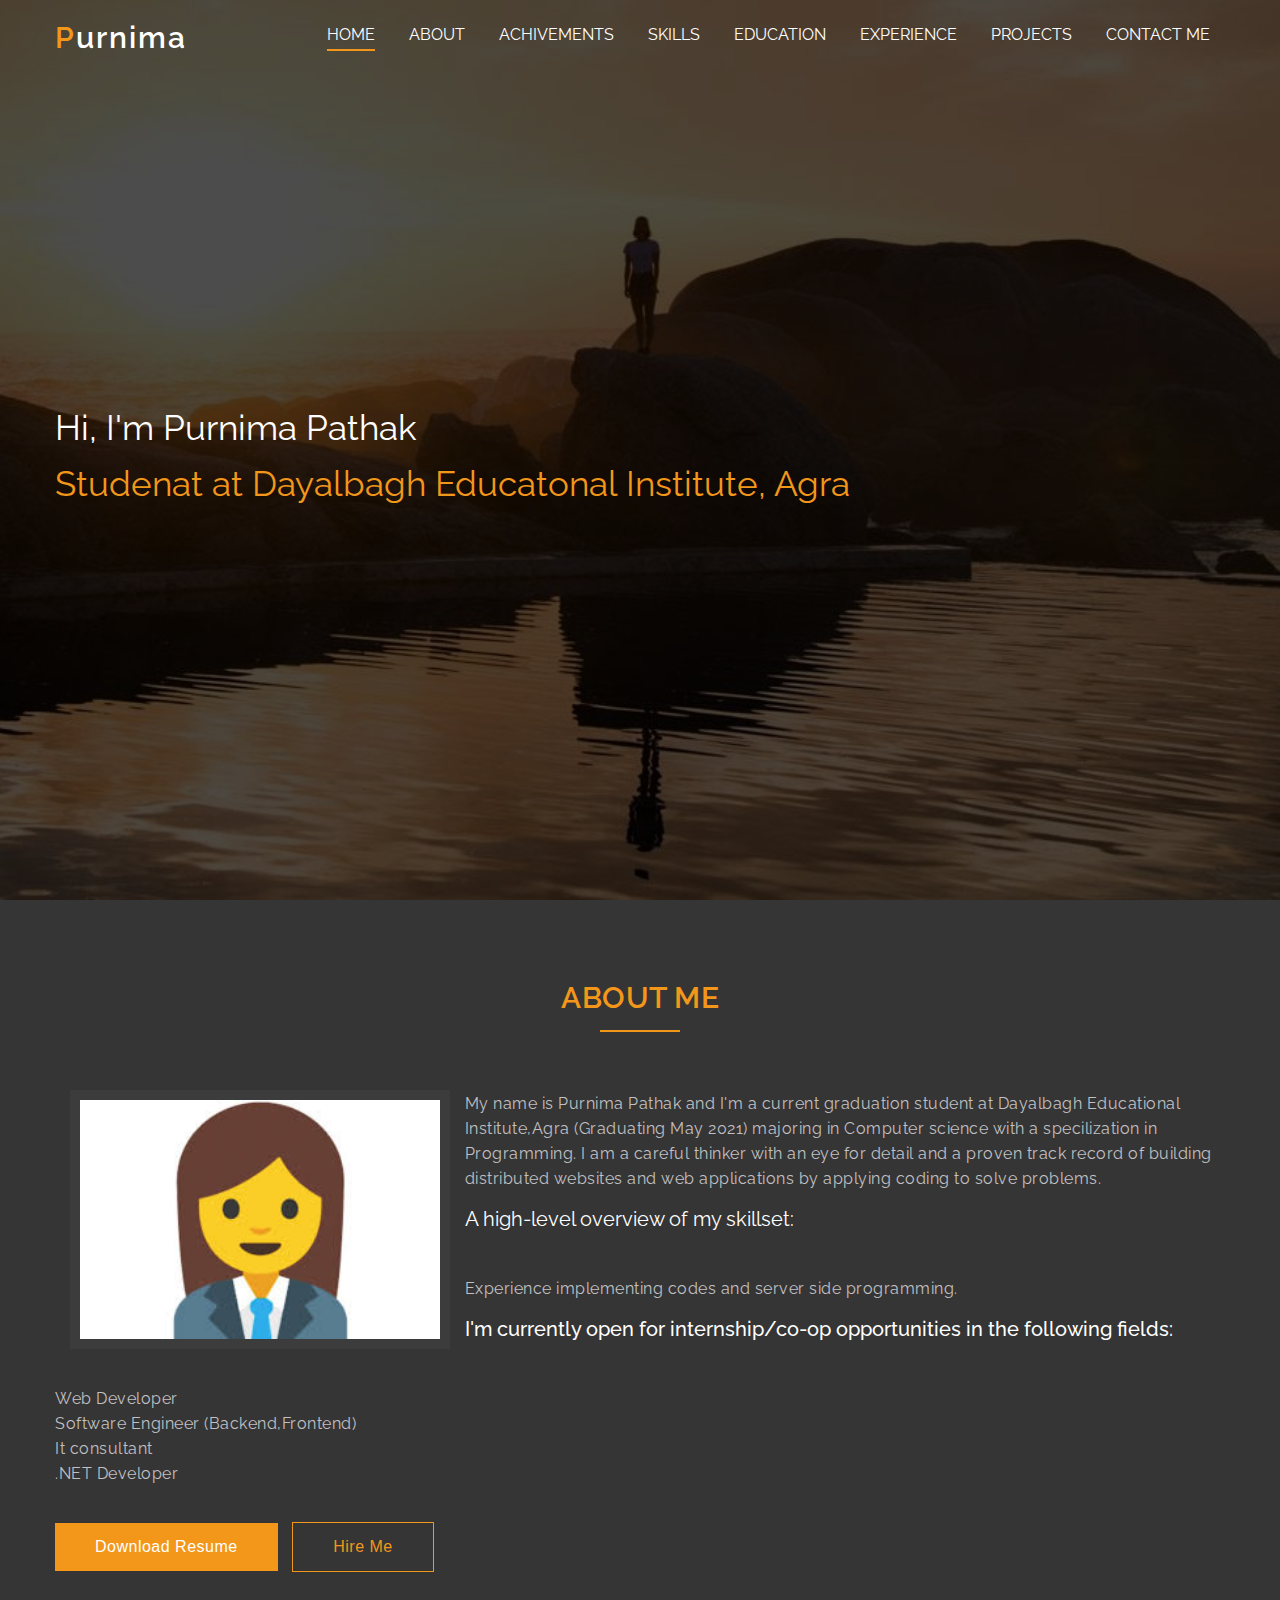
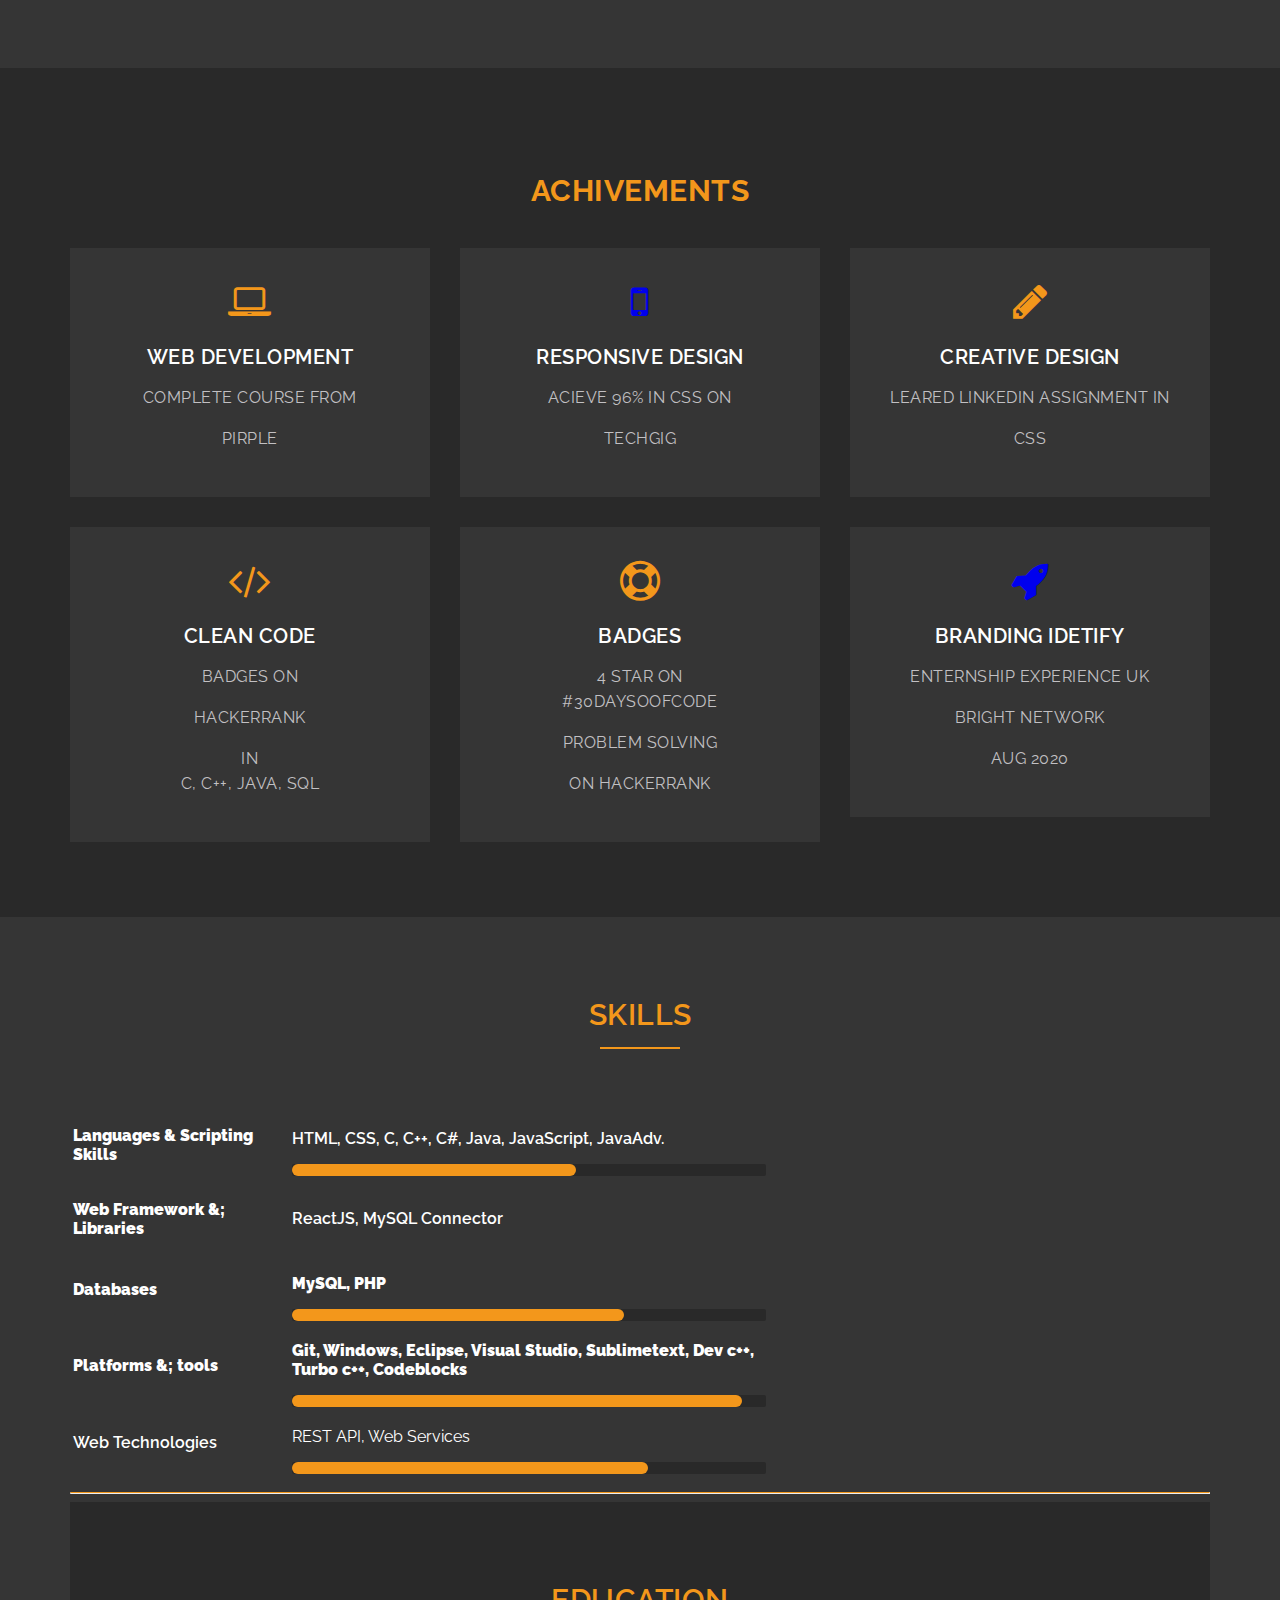
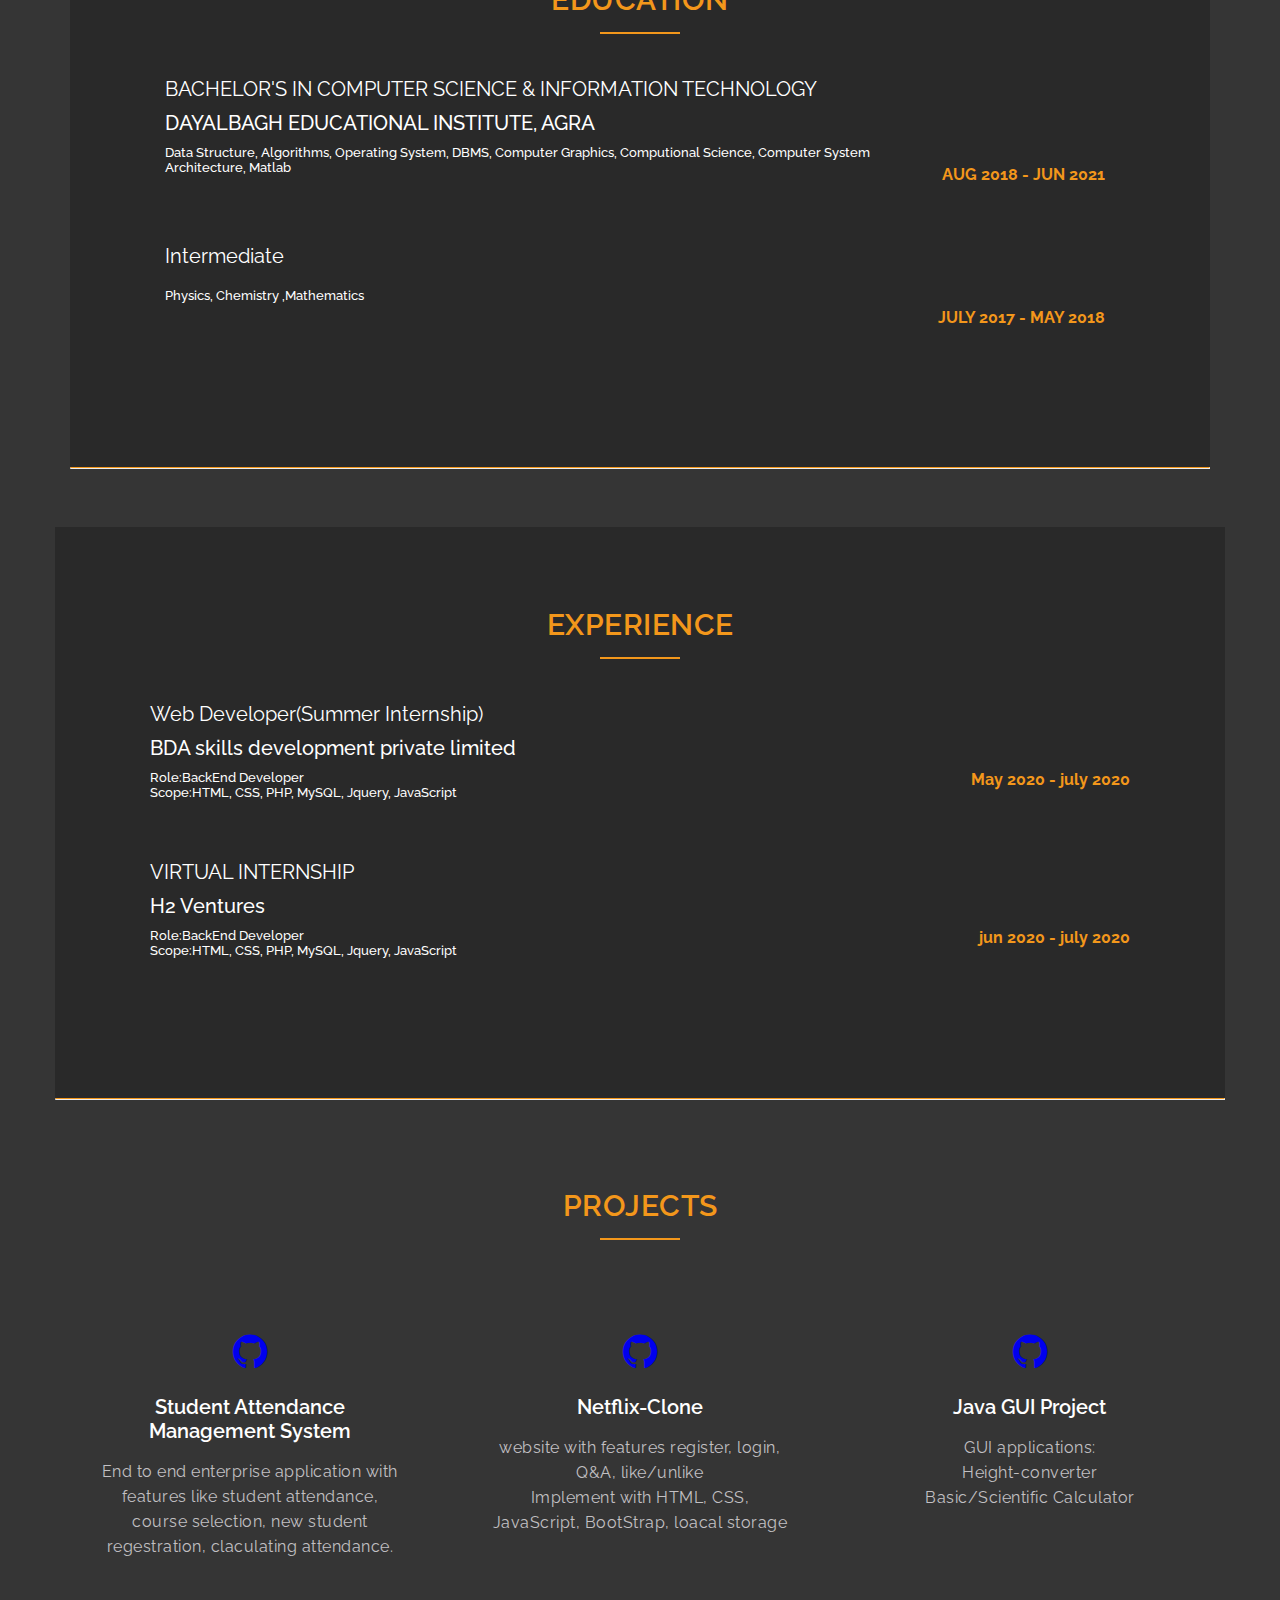
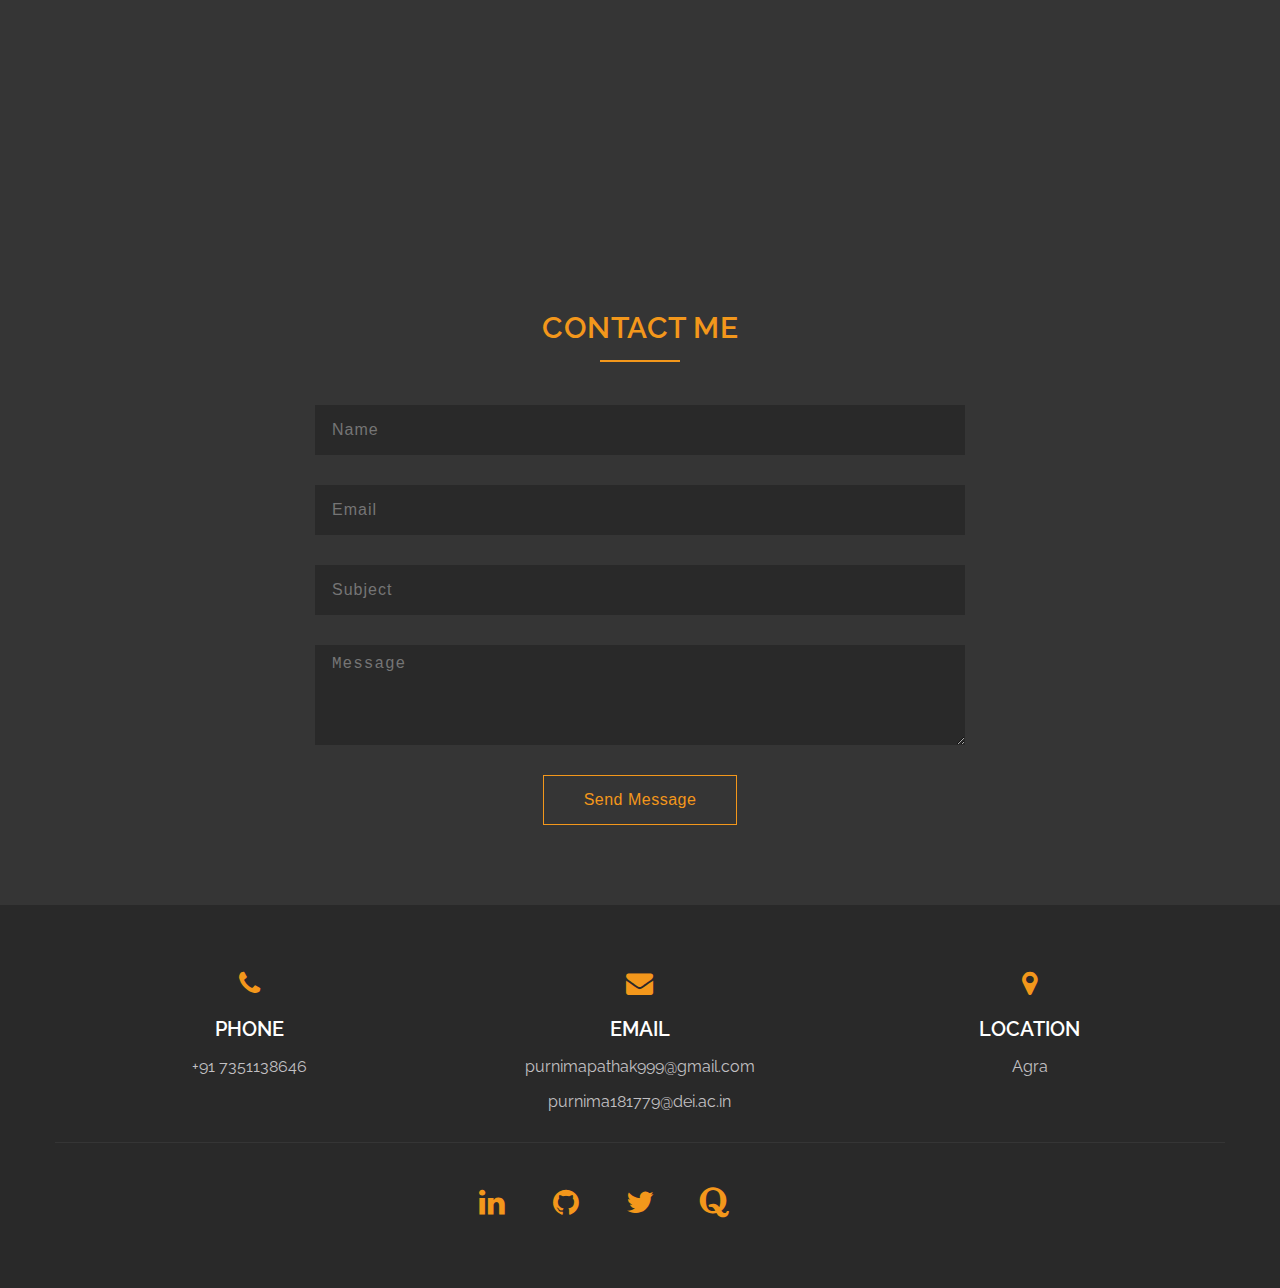
<file: index.html>
<!DOCTYPE html>
<html>
<head>
	<title>Purnima Pathak Portfolio</title>
	<meta name="viewport" content="width=device-width, initial-scale=1">
	<link rel="stylesheet" type="text/css" href="style.css">
	<link rel="stylesheet" href="https://use.fontawesome.com/releases/v5.8.1/css/all.css" integrity="sha384-50oBUHEmvpQ+1lW4y57PTFmhCaXp0ML5d60M1M7uH2+nqUivzIebhndOJK28anvf" crossorigin="anonymous">
	<link rel="stylesheet" href="https://cdnjs.cloudflare.com/ajax/libs/font-awesome/4.7.0/css/font-awesome.min.css">
</head>
<body>

	<!--start header-->
	<header>
		<div class="container">
			<div class="logo">
				<a href=""><span>P</span>urnima</a>
			</div>
			<div class="trigger-main">
   	  	  	 <a href="javascript:void(0);" class="ham-burger">
   	  	  	 	 <span></span>
   	  	  	 	 <span></span>
   	  	  	 </a>
   	  	  	</div>
			<div class="navbar">
				<ul>
					<li><a href="#home" class="active">Home</a></li>
					<li><a href="#about">About</a></li>
					
					<li><a href="#services">Achivements</a></li>
					<li><a href="#skills">Skills</a></li>
					<li><a href="#education">Education</a></li>
					<li><a href="#experience">Experience</a></li>
					<li><a href="#projects">projects</a></li>
					<li><a href="#contact">Contact Me</a></li>

				</ul>
			</div>
		</div>
	</header>
	<!--end header-->

	<!--start Home-->
	<section class="home" id="home">
		<div class="container">
			<div class="home-text">
				<h1>Hi, I'm Purnima Pathak</h1>
				<h3>Studenat at Dayalbagh Educatonal Institute, Agra</h3>
			</div>
		</div>
	</section>
	<!--end home-->
	<section class="about" id="about">
		<div class="container">
			<h2 class="tittle">About Me</h2>
			<div class="about-content">
			<div class="img">
				<img src="6.jpg" alt="me">

			</div>
			<div class="description">
				

				<p>My name is Purnima Pathak and I'm a current graduation student at Dayalbagh Educational Institute,Agra (Graduating May 2021) majoring in Computer science with a specilization in Programming. I am a careful thinker with an eye for detail and a proven track record of building distributed websites and web applications by applying coding to solve problems.
				  </p>
				<h4>A high-level overview of my skillset:</h4><br>
					     <p>Experience implementing codes and server side programming.<br></p>

				<h5>I'm currently open for internship/co-op opportunities in the following fields:</h5><br>
					<p>Web Developer<br>
					Software Engineer (Backend,Frontend)<br>
					It consultant<br>
					.NET Developer<br></p>
                <p>
					<a href="Resume.html"><button type="button" class="bttn-bg">Download Resume</button></a>
<a href="mailto:purnimapathak999@gmail.com" class="button"><button type="button" class="bttn-light">Hire Me</button></a>

				</p>
				
            </div>
        </div>
	</section>
	<!--end about--.

	<!- startservice--
	<section class="services" id="services">
		<div class="container">
			<h2 class="tittle">Achievements</h2>
			<div class="service-content">
				<div class="card">
					<div class="box">
						<div class="icon">	
							<a href="https://www.linkedin.com/company/pirple/?lipi=urn%3Ali%3Apage%3Ad_flagship3_profile_view_base%3B9J51ZS9HRZ2To4sIyK9Sqw%3D%3D&licu=urn%3Ali%3Acontrol%3Ad_flagship3_profile_view_base-background_details_certification">
		  <span class="fab fa-hackerrank"></span></a>
						</div>
						<h3>Web Development</h3>
						<p>Complete Course from</p>
						<P>Pirple</P>
				
					</div>
					</div>
				
	<div class="card">
					<div class="box">
						<div class="icon">	
							<a href="https://www.techgig.com/skilltest/result/css/css-easy/VGZqMWh3b2xaNlUzTUlXTzRxQnRFdz09">
							<span class="fab fa-hackerrank"></span></a>
						</div>
						<h3>Responsive Dsign</h3>
						<p>acieve 96% in CSS on</p>

						<p>Techgig</p>
					</div>
				</div>
				<div class="card">
					<div class="box">
						<div class="icon">	
<a href="">	<span class="fab fa-hackerrank"></span></a>
						</div>
						<h3>creative Design</h3>
						<p>Cleared Linkedin Assignment in</p>
						<p>CSS</p>
					</div>
				</div>
				<div class="card">
					<div class="box">
						<div class="icon">	
						<a href="https://www.hackerrank.com/purnimapathak999?hr_r=1&badge=c&stars=1&level=1&social=linkedin"><span class="fab fa-hackerrank"></span></a>
						</div>
						<h3>Peoblem solving badges on Hackkerrank</h3>
						<p>Earned start in C, C++, Java, SQL</p>
						<p>4 star in #30DaysofCode and problem Solving</p>
					</div>
				</div>
				<div class="card">
					<div class="box">
						<div class="icon">	
							<span class="fab fa-hackerrank"></span>
						</div>
						<h3>Hackthons</h3>
						<p>Indian Institute of Information <br>Technology<br>
						Techgig</p>
						<p>Sep 2020</p>
						

					</div>
				</div>
				<div class="card">
					<div class="box">
						<div class="icon">	
							<a href="https://www.brightnetwork.co.uk/certificates/consulting-internship-experien_fywziwa7p6rrbw/">
							<span class="fab fa-hackerrank"></span></a>
						</div>
						<h3>Branding Idetify</h3>
						<p>Enternship Experience UK</p>
						<p>Bright Network</p>
						<p>Aug 2020</p>
					</div>
				</div>
				<div>
	</section> 
end ser-->
<section class="services" id="services">
    	<div class="container">
    		 <h2 class="title">Achivements</h2>
    		 <div class="services-content">
    		 	 <div class="card">
    		 	 	  <div class="box">
    		 	 	  	  <div class="icon">
    		 	 	  	  	 <span class="fa fa-laptop"></span>
    		 	 	  	  </div>
    		 	 	  	  <h3>Web Development</h3>
    		 	 	  	  <p>Complete Course from</p>
						<P>Pirple</p>
    		 	 	  </div>
    		 	 </div>
    		 	 <div class="card">
    		 	 	  <div class="box">
    		 	 	  	  <div class="icon">
    		 	 	  	  <a href="https://www.techgig.com/skilltest/result/css/css-easy/VGZqMWh3b2xaNlUzTUlXTzRxQnRFdz09"> <span class="fa fa-mobile"></span></a>
    		 	 	  	  </div>
    		 	 	  	  <h3>Responsive Design</h3>
    		 	 	  	  <p>acieve 96% in CSS on</p>

						<p>Techgig</p>
    		 	 	  </div>
    		 	 </div>
    		 	 <div class="card">
    		 	 	  <div class="box">
    		 	 	  	  <div class="icon">
    		 	 	  	  	 <span class="fa fa-pencil"></span>
    		 	 	  	  </div>
    		 	 	  	  <h3>Creative Design</h3>
    		 	 	  	  <p>leared Linkedin Assignment in</p>
						<p>CSS</p>
    		 	 	  </div>
    		 	 </div>
    		 	 <div class="card">
    		 	 	  <div class="box">
    		 	 	  	  <div class="icon">
    		 	 	  	  	 <span class="fa fa-code"></span>
    		 	 	  	  </div>
    		 	 	  	  <h3>Clean Code</h3>
    		 	 	  	  <p> badges on</p>
    		 	 	  	  <p>Hackerrank</p>
						<p> in <br>
						C, C++, Java, SQL</p>
						
    		 	 	  </div>
    		 	 </div>
    		 	 <div class="card">
    		 	 	  <div class="box">
    		 	 	  	  <div class="icon">
    		 	 	  	  	 <span class="fa fa-support"></span>
    		 	 	  	  </div>
    		 	 	  	  <h3>Badges</h3>
    		 	 	  	  <p>4 star on 
    		 	 	  	<br>#30daysoofcode</p>
  
    		 	 	  	<p>problem Solving</p>
 
    		 	 	  	<p> on Hackerrank </p>

    		 	 	  	  
    		 	 	  </div>
    		 	 </div>
    		 	 <div class="card">
    		 	 	  <div class="box">
    		 	 	  	  <div class="icon">
    		 	 	  	  	<a href="https://www.brightnetwork.co.uk/certificates/consulting-internship-experien_fywziwa7p6rrbw/">
							 <span class="fa fa-rocket"></span></a>
    		 	 	  	  </div>
						<h3>Branding Idetify</h3>
						<p>Enternship Experience UK</p>
						<p>Bright Network</p>
						<p>Aug 2020</p>
    		 	 </div>
    		 </div>
    	</div>
    </section>

<!--start skills-->
<section class="skills" id="skills">
	<div class="container">
		
		<h2 class="tittle">Skills</h2>
		<div class="skills-content">
			<div class="card">
				<!--<label>Html5 </label>
				<div class="progress">
					<div class="inner">
						
					</div>
				</div>
				<div class="card">
				<label>CSS </label>
				<div class="progress">
					<div class="inner">
						
					</div>
				</div>
				<div class="card">
				<label>Javascript</label>
				<div class="progress">
					<div class="inner">
						
					</div>
				</div>
				<div class="card">
				<label>C Programming </label>
				<div class="progress">
					<div class="inner">
						
					</div>
				</div>
				div class="card">
				<label>C++ </label>
				<div class="progress">
					<div class="inner">
						
					</div>
				</div>
				div class="card">
				<label>Java </label>
				<div class="progress">
					<div class="inner">
						
					</div>
				</div>
				div class="card">
				
						<label>ReactJs </label>
				<div class="progress">
					<div class="inner">
					</div>
				</div>
				div class="card">
				<label>C#.Net </label>
				<div class="progress">
					<div class="inner">
						
					</div>
				</div>-->
				<table>
		<tr>
			<td width="217">
				<p><b>Languages & Scripting<br>
				Skills</b></p>
			</td>
			<td width="476">
				<p>HTML, CSS, C, C++, C#, Java, JavaScript, JavaAdv.</p>
				<div class="progress">
					<div class="inner" data-text="60%" style="width: 60%"></div>
				</div>
				
			</td>
		</tr>
		<td width="217">
				<p><b>Web Framework &;
				Libraries</b></p>

				
			</td>
			<td width="476">
				<p>ReactJS, MySQL Connector</p>
				
		</td>
		
		<tr>
			<td width="217">
				<p><b>Databases</b></p>
		</td>
			<td width="476">
				<p><b>MySQL, PHP</b></p>
				<div class="progress">
					<div class="inner"  data-text="70%"style="width: 70%"></div>
				</div>
				
			</td>
			
		</tr>
		<tr>
			<td width="217">
				<p><b>Platforms &;
				tools</b></p>
			</td>
			<td width="476">
				<p><b>Git, Windows, Eclipse, Visual Studio, Sublimetext, Dev c++, Turbo c++, Codeblocks</b></p>
				<div class="progress">
					<div class="inner"  data-text="95%"style="width: 95%"></div>
				</div>
				
			</td>
			
		</tr>
	
		<tr>
			<td width="217">
				<p><b style="font-weight: 600">Web Technologies</b></p>
			</td>
			<td width="476">
				<p><b style="font-weight: 400">REST API, Web Services</b></p>
				<div class="progress" data-text="60%">
					<div class="inner"   style="width: 75%"></div>
				</div>
				
			</td>
		</tr>

	</table>
	<!--end skills-->
<hr>
	<!--start educatio-->
	<section class="education " id="education">
	<div class="container">
		<h2 class="tittle">Education</h2>
		<div class="education-content">
			<div class="card">
				
				<label><h4>BACHELOR'S IN COMPUTER SCIENCE & INFORMATION TECHNOLOGY</h4>
                        <h5>DAYALBAGH EDUCATIONAL INSTITUTE, AGRA</h5>
                </label>
                        <span><b>AUG 2018 - JUN 2021</b></span>
                        <h5>Data Structure, Algorithms, Operating System, DBMS, Computer Graphics, Computional Science, Computer System Architecture, Matlab</h5>
           </div>
      
      <div class="card">
				<label><h4>Intermediate</h4>
                       <h5></h5></label>
                       <span><b>JULY 2017 - MAY 2018</b></span>
                       <h5>Physics, Chemistry ,Mathematics</h5>
       </div>
      </div>
  </div>
</section>
   <!--end education-->
<hr>
   <!--Experiance-->
      </div><section class="experience" id="experience">
		<div class="container">
			<h2 class="tittle">Experience</h2>
               <div class="experience-content">
				<div class="card">
					
						<label><h4>Web Developer(Summer Internship)</h4>
                       <h5>BDA skills development private limited</h5></label>
                       <span><b>May 2020 - july 2020</b></span>
                       <h5>Role:BackEnd Developer<br>
                           Scope:HTML, CSS, PHP, MySQL, Jquery, JavaScript</h5>
                 </div>
                 
                 <div class="card">
					
						<label><h4>VIRTUAL INTERNSHIP</h4>
                        <h5>H2 Ventures</h5></label>
                        <span><b>jun 2020 - july 2020</b></span>
                        <h5>Role:BackEnd Developer<br>
                           Scope:HTML, CSS, PHP, MySQL, Jquery, JavaScript</h5>
                 </div>
     
      </div>
</div>
</section>
<hr>
<!--projects-->
	<section class="projects" id="projects">
		<div class="container">
			<h2 class="tittle">Projects</h2>
			<div class="projects-content">
				<div class="card">
					<div class="box">
						<div class="icon">	
							<a href="git@github.com:purnima999/Netflix_clone1.git"><span class="fa fa-github" ></span></a>
						</div>
						<h3>Student Attendance Management System</h3>
						<p>End to end enterprise application with features like student attendance, course selection, new student regestration, claculating attendance.</p>
					</div>
				</div>
			
	<div class="card">
					<div class="box">
						<div class="icon">	
							<a href="https://github.com/purnima999/Netflix-cloneweb"><span class="fa fa-github"></span></a>
						</div>
						<h3>Netflix-Clone</h3>
						<p>website with features register, login, Q&A, like/unlike<br>
						Implement with HTML, CSS, JavaScript, BootStrap, loacal storage</p>
					</div>
				</div>
				<div class="card">
					<div class="box">
						<div class="icon">	
							<a href="https://github.com/purnima999/JAVA-Projects"><span class="fa fa-github"></span></a>
						</div>
						<h3>Java GUI Project</h3>
						<p>GUI applications:<br>
						Height-converter<br>
					    Basic/Scientific Calculator</p>
					</div>
				</div>
				
				</div>
			</div>

	</section> 

	<!--start projects
	<section class="projects">
		<div class="container">
			<h2 class="tittle">Projects</h2>

			<div class="projects-content">
				<div class="card">
					<div class="box">
						<h3>Student Attendance Management System</h3>
						<h4>End to end enterprise application with features like student attendance, course selection, new student regestration, claculating attendance.</h4>
						
			</div>
			<div class="card">
					<div class="box">
						<h3>Netflix-Clone</h3>
						<h4>website with features register, login, Q&A, like/unlike<br>
						Implement with HTML, CSS, JavaScript, BootStrap, loacal storage.</h4>
						
						</div>
			</div>
			<div class="card">
					<div class="box">
						<h3>Java GUI Projects</h3>
						<h4>GUI applications:<br>
						Height-converter<br>
					    Basic/Scientific Calculator</h4>
						
				</div>
			</div>
			-->
			</div>
		</div>
	</section>
	<!--end pro-->
	
	<!--blog--
	<section class="blog" id="blog">
		<div class="container">
			<h2 class="tittle">Blog</h2>
			<div class="blog-content">
				<div class="card">
					<div class="box">
						<img src="" alt="">
						<h4></h4>
						<h3></h3>
						<p></p>
						<p><button type="button" class="btn-bg">Read more</button></p>

					</div>
				</div>
				<div class="card">
					<div class="box">
						<img src="" alt="">
						<h4></h4>
						<h3></h3>
						<p></p>
						<p><button type="button" class="btn-bg">Read more</button></p>

					</div>
				</div>
				<div class="card">
					<div class="box">
						<img src="" alt="">
						<h4></h4>
						<h3></h3>
						<p></p>
						<p><button type="button" class="btn-bg">Read more</button></p>

					</div>
				</div>
			</div>
		</div>
	</section>
	end blog-->

<!--start contact-->

<form class="contact" id="contact" method="post" action="contactformconnection.php">
	<div class="container">
		<h2 class="tittle">Contact Me</h2>
		<div class="contact-content">
			<form>
				<input type="text" placeholder="Name">
				<input type="text" placeholder="Email">
				<input type="text" placeholder="Subject">
				<textarea placeholder="Message"></textarea>
				<button class="bttn-light">Send Message</button>
			</form>
		</div>
	</div>
</section>
<!--end contact-->

<!--footer-->
<footer>
	
<div class="container" >
<div class="footer-content">
	<div class="box">
		<div class="icon">
			<span class="fa fa-phone"></span>
		</div>
		<h4>Phone</h4>
		<p>+91 7351138646</p>
	</div>

<div class="box">
		<div class="icon">
			<span class="fa fa-envelope"></span>
		</div>
		<h4>Email</h4>
		<p>purnimapathak999@gmail.com</p>
		<p>purnima181779@dei.ac.in</p>
	</div>
	<div class="box">
		<div class="icon">
		<span class="fa fa-map-marker"></span>
		</div>
		<h4>Location</h4>
		<p>Agra</p>
		
		
	</div>
	</div>
	<div class="social-links">	
		<ul>
		<li><a href="https://www.linkedin.com/in/purnima-pathak-pu999/"><span class="fa fa-linkedin"></span></a></li>
		<li><a href="https://github.com/purnima999/"><span class="fa fa-github"></span></a></li>	
			<li><a href="https://twitter.com/Purnimap99"><span class="fa fa-twitter"></span></a></li>	
				<li><a href="https://www.quora.com/profile/Purnima-Pathak-15"><span class="fa fa-quora"></span></a></li>	
					<li><a href="https://www.hackerrank.com/purnimapathak999"><span class="fab fa-hackerrank"></span></a></li>	
						
		</ul>
	</div>


</div>	
</div>	
</footer>
<!--end footer-->


<!--jquerycode-->

<script src="https://ajax.googleapis.com/ajax/libs/jquery/3.4.1/jquery.min.js"></script>

<script>
	$(document).ready(function(){
		var bottom=$("header").outerHeight();
		var header=$("header").offset().top + bottom;
     $(window).scroll(function(){
          // header fixed only when window width greater than 991px
         if($(window).width()>991){
     	if($(window).scrollTop()>=header){
     		$("header").addClass("sticky")
     	}
     	else{
     	 $("header").removeClass("sticky")	
     	}
     }
     })

     // navbar active link
  $(".navbar ul li a").click(function(){
     	 $(".navbar ul li a").removeClass("active")
     	 $(this).addClass("active");
     })
  
    $(".ham-burger").click(function(){
    	$(this).toggleClass("active")
    	$(".navbar").toggleClass("open");
    })

	})

</script>

</body>
</html>
</file>
<file: style.css>
@import url('https://fonts.googleapis.com/css2?family=Raleway:wght@400;600;700&display=swap');

/*font awesome*/

@import url('https://stackpath.bootstrapcdn.com/font-awesome/4.7.0/css/font-awesome.min.css');
html{
	scroll-behavior: smooth;
}
body{
	font-family: 'Raleway', sans-serif;
	margin:0;
}
*{
	box-sizing: border-box;
	text-decoration: none;
	outline: none;

}

hr{
	border-top: 1px solid #f3971b;
}
.container{
	max-width: 1170px;
	margin: auto;
}
header{
	position: absolute;
	width:100%;
	left:0;
	top:0;
	padding:10px 15px;
	z-index:100;
}
header.sticky{
	position: fixed;
	background-color: #222222;
	animation: header .5s ease;
}
@keyframes header{
	0%{transform: translateY(-100%);opacity: 0}
	100%{transform: translateY(0%)}
}
header .logo{
	float: left;
}
header .logo a{
	font-size:30px;
	display: inline-block;
	padding:5px 0px;
	color:#ffffff;
	font-weight:600;
	letter-spacing:2px;
}
header .logo a span{
	color:#f3971b;
}
header .navbar{
	float: right;
}
header .navbar ul{
	list-style: none;
	padding:0;
	margin:0;
}
header .navbar ul li{
	display: inline;
	padding:0 15px;
}
header .navbar ul li a{
	display: inline-block;
	padding:10px 0px;
	font-size: 16px;
	text-transform: uppercase;
	color:#ffffff;
	position: relative;
}
header .navbar ul li a::before{
	content:'';
	position: absolute;
	top:100%;
	margin-top:-5px;
   height: 2px;
   left:0px;
   background-color: #f3971b;
  width:0;
  transition:width .5s ease;
}
header .navbar ul li a.active::before{
	width:100%;
}
header .navbar ul li a:hover::before{
	width: 100%;
}
.home{
	min-height: 100vh;
	background-image: url(5.jpg);
	background-size: cover;
	background-position: center;

	float: left;
	width: 100%;
	position: relative;
}
.home::before{
	content: '';
	position: absolute;
	left: 0;
	top: 0;
	height: 100%;
	width: 100%;
	z-index: 1;
	background-color: #000000;
	opacity: 0.7;
}
.home .home-text{
	position: absolute;
	top: 50%;
	transform: translateY(-50%);
	left: auto;
	z-index: 10;
}
.home .home-text h1{
	font-size: 35px;
	color: white;
	margin:10px 0px;
	font-weight: 400;
	animation: slideLeft 1.5s ease;
}
.home .home-text h3{
	font-size: 35px;
	color: #f3971b;
	margin:15px 0px 0px;
	font-weight: 400;
	animation: slideRight 1.5s ease;

}
@keyframes slideLeft{
	0%{transform: translateX(-100%);opacity: 0}
	100%{transform: translateX(0%);opacity: 1}

}
@keyframes slideRight{
	0%{transform: translateX(100%);opacity: 0}
	100%{transform: translateX(0%);opacity: 1}

}

/*about section*/
.about{
	float: left;
	width: 100%;
	padding: 80px 0px;
	background-color:#353535 ;

}
 h2.tittle{
	font-size: 30px;
	font-weight: 600;
	margin: 0;
	padding-bottom:60px;
	text-align: center;
	text-transform: uppercase;
	color: #f3971b;
	position: relative;
	letter-spacing: .5px;

}
h2.tittle::before{
	content: '';
	position: absolute;
	width:80px;
	height: 2px;
	left:50%;
	margin-left: -40px;
	top: 50px;
	background-color: #f3971b;
}

.about .about-content{
	width:100%;
	float: left;



}

.about .about-content .img{
	float: left;
	width: 35%;
	padding: 15px;


}
.about .about-content .img img{
	width: 100%;

	border:10px solid #3c3c3c;

}
.about .about-content.description{
	float:left;
	width: 65%;
	padding: 15px;

}
.about .about-content .description h4{
	font-size: 20px;
	color: #ffffff;
	margin: 0;
	padding-bottom: 10px;
	font-weight: 400
}
.about .about-content .description h5{
	font-size: 20px;
	color: #ffffff;
	margin: 0;
	padding-bottom: 10px;
	font-weight: 500;
}
.about .about-content .description p{
	color: #c2c0c3;
	font-size: 16px;
	line-height: 25px;
	letter-spacing: .5px;
	text-align: left;
	font-weight: 400;

}

.about .about-content .description p button{
	margin-right: 10px;
	margin-top: 20px;

}

.bttn-bg{
	padding: 15px 40px;
	border-radius: 0;
	font-size: 16px;
	color:#ffffff;
	font-weight: 400;
	background-color: #f3971b;
	border:none;
	letter-spacing: .5px;
	cursor: pointer;
	transition: all .5s ease;
}
.bttn-bg:hover{
	border: 1px solid #f3971b;
	color:#f3971b;
	background-color: transparent;
}

.bttn-light{
	padding: 15px 40px;
	border-radius: 0;
	font-size: 16px;
	color:#f3971b;
	font-weight: 400;
	border:1px solid  #f3971b;
	letter-spacing: .5px;
	cursor: pointer;
	transition: all .5s ease;
	background-color: transparent;
}
.bttn-light:hover{
	color: #ffffff;
	background-color:#f3971b;

}
/*servive section
.services{
	float: left;
	width: 100%;
	padding: 80px 0px;
	background-color: #292929;
}

.services .service-content{
	width: 100%;
	float: left;

}
.services .service-content .card{
	width: 33.33%;
	float: left;
	padding: 15px;
}
.services .service-content .card .box{
	background-color: #353535;
	padding: 30px;
	position: relative;
}
.services .service-content .card .box.icon{
	size: 20px;
}
.services .service-content .card .box::before{
    content: '';
    position: absolute;
    left: 0;
    bottom:0px;
    height: 2px;
    width:0%;
    background-color: #f3971b;
    z-index: 1;
    transition: width .5s ease;
}
.services .service-content .card .box:hover::before{
	width: 100%;

}
.services .service-content .card .box .icon{
	text-align: center;
	font-size: 40px;
	color: #f3971b;
}
.services .service-content .card .box h3{
	font-size: 20px;
	color: #ffffff;
	text-align: center;
	font-weight: 600;
	margin: 20px 0 10px;
}
.services .service-content .card .box p{
	color: #c2c0c3;
	font-size: 16px;
	line-height: 25px;
	letter-spacing: .5px;
	text-align: center;
	font-weight: 400;
}*/
.services{
	float: left;
	width: 100%;
	padding:80px 0px; 
	background-color:#292929;
	font-size: 20px;
	font-weight: 400;
	margin: 0;
	padding-bottom:60px;
	text-align: center;
	text-transform: uppercase;
	color: #f3971b;
	position: relative;
	letter-spacing: .5px;
	
}

.services .services-content{
 width: 100%;
 float: left;
}

.services .services-content .card{
	width: 33.33%;
	float: left;
	padding:15px;
}

.services .services-content .card .box{
	background-color:#353535;
	padding:30px;
	position: relative;
}
.services .services-content .card .box::before{
	content:'';
	position: absolute;
	left:0;
	bottom:0px;
	height: 3px;
	width:0;
	background-color: #f3971b;
	z-index:1;
	transition: width .5s ease;
}
.services .services-content .card .box:hover::before{
	width: 100%;
}

.services .services-content .card .box .icon{
	text-align: center;
	font-size:40px;
	color: #f3971b;
}

.services .services-content .card .box h3{
	font-size:20px;
	color:#ffffff;
	text-align: center;
	margin:20px 0 10px;
	font-weight:600;

}

.services .services-content .card .box p{
	color:#c2c0c3;
	font-size: 16px;
	line-height: 25px;
	letter-spacing:.5px;
	text-align: center;
	font-weight: 400;

}
.skills{
	float: left;
	width: 100%;
	padding: 80px 0px;
	background-color:#353535 ;

}
.skills .skills-content{
	float:left;
	width:100%;
}
.skills .skills-content .card{
	width: 100%;
	float: left;
	padding: 0px 15px;
	margin-bottom: 50px;
}
.skills .skills-content .card table{
	font-size: 16px;
	color:#ffffff;
	font-weight: 600;
	display: block;
	text-align: left;
	margin: 15px 0;
}

.skills .skills-content .card .progress{
	height: 12px;
	width: 100%;
	border-radius: 2px;
	background-color: #292929;
	float: right;
	position: relative;
}
.skills .skills-content .card .progress .inner{
	position: absolute;
	left:0;
	top: 0;
	height: 100%;
	background-color: #f3971b;
	border-radius: 6px;

}
.skills .skills-content .card .progress ::before{
	content: '';
	position: absolute;
	right :0px;
	top: -20px;
	color: #c2c0c3;
	font-size: 600;
}
.education{
	
	float: left;
	width: 100%;
	padding: 80px;
	background-color: #292929;
	}
.education .educatione-content .card{
	width: 100%;
	float: left;
	padding: 0px 15px;

	margin-bottom: 50px;
	}		

.education .education-content .card label h4{
	font-size: 20px;
	color: #ffffff;
	margin: 0;
	padding-bottom: 10px;
	font-weight: 400;

}
.education .education-content .card label h5
{
	font-size: 20px;
	color: #ffffff;
	margin: 0;
	padding-bottom: 10px;
	font-weight: 500;
}
.education .education-content .card span{
	float: right;
	padding: 10px;
	margin-top: 10px;
	color:  #f3971b;
}
.education .education-content .card h5{

	color: #ffffff;
	margin: 0;
	padding-bottom: 10px;
	font-weight: 500;
} 
.experience{
	float: left;
	width: 100%;
	padding: 80px;
	background-color: #292929;

}
.experience .experience-content .card span{
	float: right;
	color: #f3971b;
}
.experience .experience-content .card  label h5{
	font-size: 20px;
	color: #ffffff;
	margin: 0;
	padding-bottom: 10px;
	font-weight: 500;
}
.experience .experience-content .card label h4{
   font-size: 20px;
	color: #ffffff;
	margin: 0;
	padding-bottom: 10px;
	font-weight: 400;
}
.experience .experience-content .card h5{
	color: #ffffff;
	margin: 0;
	padding-bottom: 10px;
	font-weight: 500;
}


/*
.box2{
	background-image: url(7.jpg);
	background-size: cover;
	background-position: center;
    float: left;
	width: 100%;
	position: relative;
	opacity: 0.7;

}
.projects{
	float: left;
	width: 100%;
	padding: 80px 0px;
	background-color: #353535;
}
.projects .projects-content{
	float: left;
	width: 100%
}
.projects .projects-content .card{
	float: left;
	width: 33.33%;
	padding: 15px;
}
.projects .projects-content .card .box1{
	
	background-image: url(9.jpg);
	background-size: cover;
	background-position: center;
    float: left;
	width: 100%;
	position: relative;
	opacity: 0.7;
	z-index:10;

}
 
 .projects .projects-content .card .box1::before{
 	content: '';
    position: absolute;
    left: 0;
    bottom:0px;
    height: 2px;
    width:0%;
    background-color: #f3971b;
    transition: width .5s ease;
    z-index: 10;
}
.projects .projects-content .card .box1:hover::before{
	width: 100%;
}
.projects .projects-content .card .box1 h3{
margin:0;
padding:15px;
color: #ffffff;

}
.projects .projects-content .card .box1 h4{
	margin:0;
padding:15px;
color:#f3971b ;
}
.projects .projects-content .card .box2{
	
	background-image: url(7.jpg);
	background-size: cover;
	background-position: center;
    float: right;
	width: 100%;
	position: relative;
	opacity: 0.7;
	z-index:10;

}
 
 .projects .projects-content .card .box2::before{
 	content: '';
    position: absolute;
    left: 0;
    bottom:0px;
    height: 2px;
    width:0%;
    background-color: #f3971b;
    transition: width .5s ease;
    z-index: 10;
}
.projects .projects-content .card .box2:hover::before{
	width: 100%;
}
.projects .projects-content .card .box2 h3{
margin:0;
padding:15px;
color: #ffffff;

}
.projects .projects-content .card .box2 h4{
	margin:0;
padding:15px;
color:#f3971b ;
*/
.projects{
	float: left;
	width: 100%;
	padding: 80px 0px;
	background-color: #353535;

}

.projects .projects-content{

	width: 100%;
	float: left;




}
.projects .projects-content .card{
	width: 33.33%;
	float: left;
	padding: 15px;
	
}
.projects .projects-content .card .box{
	background-color: #353535;
	padding: 30px;
	position: relative;


}
.projects .projects-content .card .box.icon{
	size: 30px;
	
}
.projects .projects-content .card .box::before{
    content: '';
    position: absolute;
    left: 0;
    bottom:0px;
    height: 2px;
    width:0%;
    background-color: #f3971b;
    z-index: 1;
    transition: width .5s ease;
}
.projects .projects-content .card .box:hover::before{
	color:#ffffff;
	width: 100%;

}
.projects .projects-content .card .box .icon{
	text-align: center;
	font-size: 40px;
	color: #f3971b;
}
.projects .projects-content .card .box h3{
	font-size: 20px;
	color: #ffffff;
	text-align: center;
	font-weight: 600;
	margin: 20px 0 10px;
}
.projects .projects-content .card .box p{
	color: #c2c0c3;
	font-size: 16px;
	line-height: 25px;
	letter-spacing: .5px;
	text-align: center;
	font-weight: 400;
}
.blog{
	float: left;
	width: 100%;
	padding: 80px;
	background-color: #292929;
}
.blog .blog-content{
	float: left;
	width: 100%
}
.blog .blog-content .card{
	float: left;
	width: 33.33%
	padding15px;
}
.blog .blog-content .card .box{
    background-color: #353535;
    position: relative;
}
.blog .blog-content .card .box::before {
	content: '';
	position: absolute;
	left: 0;
	bottom: 0px;
	height: 3px;
	width: 0;
	background-color: #f3971b;
	z-index: 1;
	transition: width .5s ease;

}
.blog .blog-content .card .box:hover::before{
	width: 100%;

}
.blog .blog-content .card .box img{
width: 100%;
}
.blog .blog-content .card .box h4{
	margin:0;
	padding: 15px 15px 5px;
	color: #f3971b;
	font-size: 16px;
	text-transform: uppercase;
	letter-spacing: 5px;

}
.blog .blog-content .card .box h3{
	margin:0;
	padding: 10px 15px 10px;
	color: #ffffff;
	font-size: 20px;
	font-weight: 600;
	letter-spacing: .5px;


}
.blog .blog-content .card .box p{
	color: #c2c0c3;
	font-size: 16px;
	line-height: 15px;
	letter-spacing: 5px;
	text-align: left;
	font-weight: 400;
	padding: 0px 15px 15px;
	margin: 0px;

}
/*contact*/
.contact{
	float: left;
	width: 100%;
	padding: 80px 0px;
	background-color:#353535;
}
.contact .contact-content{
	margin: auto;
	max-width: 650px;

}
.contact .contact-content input,
.contact .contact-content textarea{
	height: 50px;
	background-color: transparent;
	border: none;
	border-left: 2px solid transparent;
	padding: 10px 15px;
	color: #ffffff;
	margin-bottom: 30px;
	font-size: 16px;
	letter-spacing: 1px;
	font-weight: 400;
	display: block;
	width: 100%;
	background-color: #292929;
	transition: border .5s ease;
}
.contact .contact-content input:focus,
.contact .contact-content textarea:focus{
	border-color: #f3971b;


}
.contact .contact-content textarea{
	height: 100px;

}
.contact .contact-content button{
	display: block;;
	margin: auto;

}
/*footer*/
footer{
	float: 	left;
	width: 100%;
	background-color: #292929;
	padding: 50px 0px;
}
footer .footer-content{
	float: 	left;
	width: 100%
}
footer .social-links{
	float: left;
	width: 100%;
	text-align: center;
	border-top: 1px solid #353535;
	padding-top: 15px;

}
footer .social-links ul{
	padding: 0;
	list-style: none;
	margin: 0;
}
footer .social-links ul li{
	display: inline;
}
footer .social-links ul li a{
	display: inline-block;
	padding: 15px 15px;
}
footer .social-links ul li a span{
	display: inline-block;
	height: 40px;
	width: 40px;
	border-radius: 50%;
	color:#f3971b;
	line-height: 38px;
	font-size: 30px;
	transition: all .5s ease;
}
footer .social-links ul li a span:hover{
	background-color: #f3971b;
	color: #ffffff;
}
footer .footer-content .box{
	width: 33.33%;
	float: left;
	padding: 15px;
	text-align: center;
}
footer .footer-content .box .icon span{
	color: 	#f3971b;
	font-size: 27px; 
}
footer .footer-content .box h4{
	font-size: 20px;
	color: #ffffff;
	margin: 0;
	font-weight: 600;
	text-transform: uppercase;
	padding: 20px 0 0px;
}
footer .footer-content .box p{
	color: 	#c2c0c3;
	
}
header{
	position: absolute;
	width: 100%;
	left: 0;
	top: 0;
	padding: 15px;
	z-index: 10;
}
.trigger-main{
	position: absolute;
	top:15px;
	right:0px;
	display: none;
}
.trigger-main a{
	display: inline-block;
	position: relative;
	z-index: 210;
}
.trigger-main a span{
	display: block;
	height: 2px;
	width: 30px;
	background-color: #ffffff;
	margin-bottom:8px;
	transition: transform .5s ease;
	-webkit-transition: transform .5s ease;
}
.trigger-main a span:nth-child(1){
   transform-origin: left top;
}
.trigger-main a span:nth-child(2){
transform-origin: left bottom;
}
.trigger-main a.active span:nth-child(1){
    -webkit-transform: rotate(45deg) translateY(-7px);
	transform: rotate(45deg) translateY(-7px);
}
.trigger-main a.active span:nth-child(2){
	-webkit-transform: rotate(-45deg) translateY(7px);
	transform: rotate(-45deg) translateY(7px);
}

@media(max-width: 991px){
	.trigger-main{
		display: block;
	}
	header .container{
		position: relative;
	}
    .container{
    	max-width: 750px;
    }
    .services .services-content .card .box h3{
    	min-height:50px;
    }

    header{
    	position: fixed;
    	background-color: #222222;
    }

    header .navbar{
    	position: fixed;
    	top:0;
    	right:0;
    	bottom:0;
    	width:180px;
    	background-color: #222222;
    	z-index:200;
    	padding-top:80px;
    	-webkit-transform: translateX(100%);
    	transform: translateX(100%);
    	transition: transform .5s ease;
    	-webkit-transition: -webkit-transform .5s ease;
    }
    header .navbar.open{
    	-webkit-transform: translateX(0);
    	transform: translateX(0);
    }
    header .navbar ul li{
    	display: block;
    }
}

@media(max-width: 767px){

.home .home-text h3{
	font-size:40px;
}
.home .home-text{
	left:0;
	padding:0px 15px;
}

.about .about-content .img{
	width: 100%;
}
.about .about-content .description{
	width: 100%;
}
.services .services-content .card{
	width: 50%;
}
.skills .skills-content .card{
	width: 100%;
}
.portfolio .portfolio-content .card{
	width: 50%;
}
.team .team-content .card{
	width: 100%;
}
.blog .blog-content .card{
	width: 100%;
}

}

@media(max-width: 500px){
.services .services-content .card{
	width: 100%;
}	
.services .services-content .card .box h3{
	min-height: auto;
}
.portfolio .portfolio-content .card{
	width:100%;
}
footer .footer-content .box{
	width: 100%;
}
}
</file>
